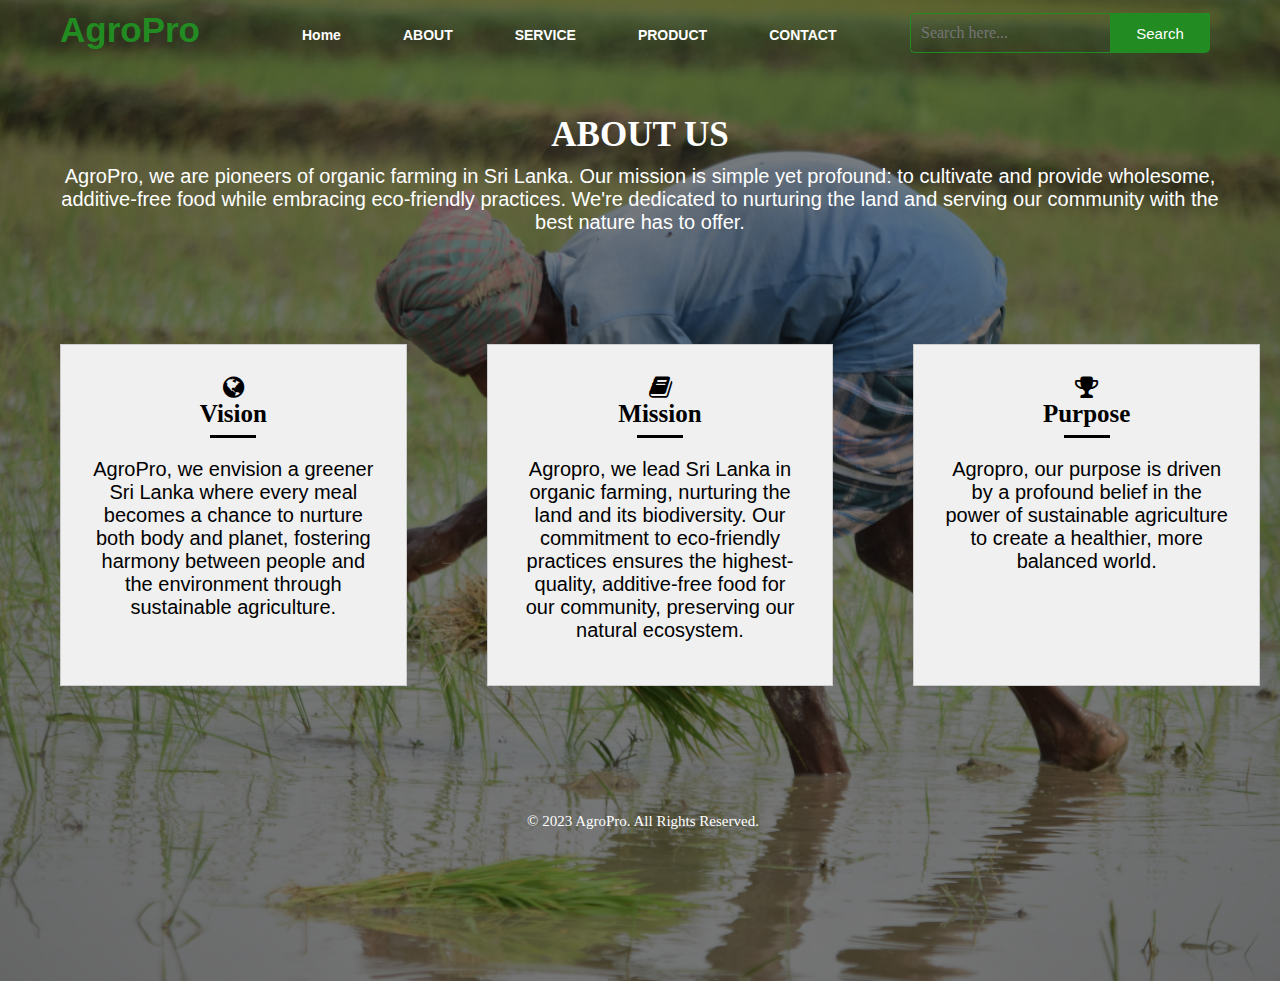
<file: about.html>
<!DOCTYPE html>
<html lang="en">
<head>
    <meta charset="utf-8">
    <title>About Page</title>
    <link rel="stylesheet" href="https://cdnjs.cloudflare.com/ajax/libs/font-awesome/4.7.0/css/font-awesome.min.css">
    <link rel="stylesheet" href="CSS/about.css">
</head>
<body>

    <div class="navbar">
        <div class="icon">
            <h2 class="logo">AgroPro</h2>
        </div>


        <div class="menu">
            <ul>
                <li><a href="index.html">Home</a></li>
                <li><a href="about.html">ABOUT</a></li>
                <li><a href="service.html">SERVICE</a></li>
                <li><a href="product.html">PRODUCT</a></li>
                <li><a href="contact.html">CONTACT</a></li>
            </ul>
        </div>

        <div class="search">
            <form action="search.php" method="post">
                <input class="srch" type="search" name="search" placeholder="Search here...">
                <button class="btn" type="submit">Search</button>
                </form>
        </div>
    </div>

    <div class="about">
        <h1>ABOUT US</h1>
        <p>AgroPro, we are pioneers of organic farming in Sri Lanka. 
            Our mission is simple yet profound: to cultivate and provide wholesome, additive-free food while embracing eco-friendly practices. 
            We're dedicated to nurturing the land and serving our community with the best nature has to offer.</p>
    </div>


    
    <div class="container">
        <div class="box">
            <i class="fa fa-globe"></i>
            <h2>Vision</h2>
            <hr>
            <p>AgroPro, we envision a greener Sri Lanka where every meal becomes a chance to nurture both body and planet,
                 fostering harmony between people and the environment through sustainable agriculture.</p>
        </div>
        <div class="box">
            <i class="fa fa-book"></i>
            <h2>Mission</h2>
            <hr>
            <p>Agropro, we lead Sri Lanka in organic farming, nurturing the land and its biodiversity. 
                Our commitment to eco-friendly practices ensures the highest-quality, additive-free food for our community, 
                preserving our natural ecosystem.</p>
        </div>
        <div class="box">
            <i class="fa fa-trophy"></i>
            <h2>Purpose</h2>
            <hr>
            <p>Agropro, our purpose is driven by a profound belief in the power of sustainable agriculture to create a healthier, 
                more balanced world.</p>
        </div>
    </div>

    
    <footer>
        <p>&copy; 2023 AgroPro. All Rights Reserved.</p>
      </footer>
      



</body>
</html>
</file>
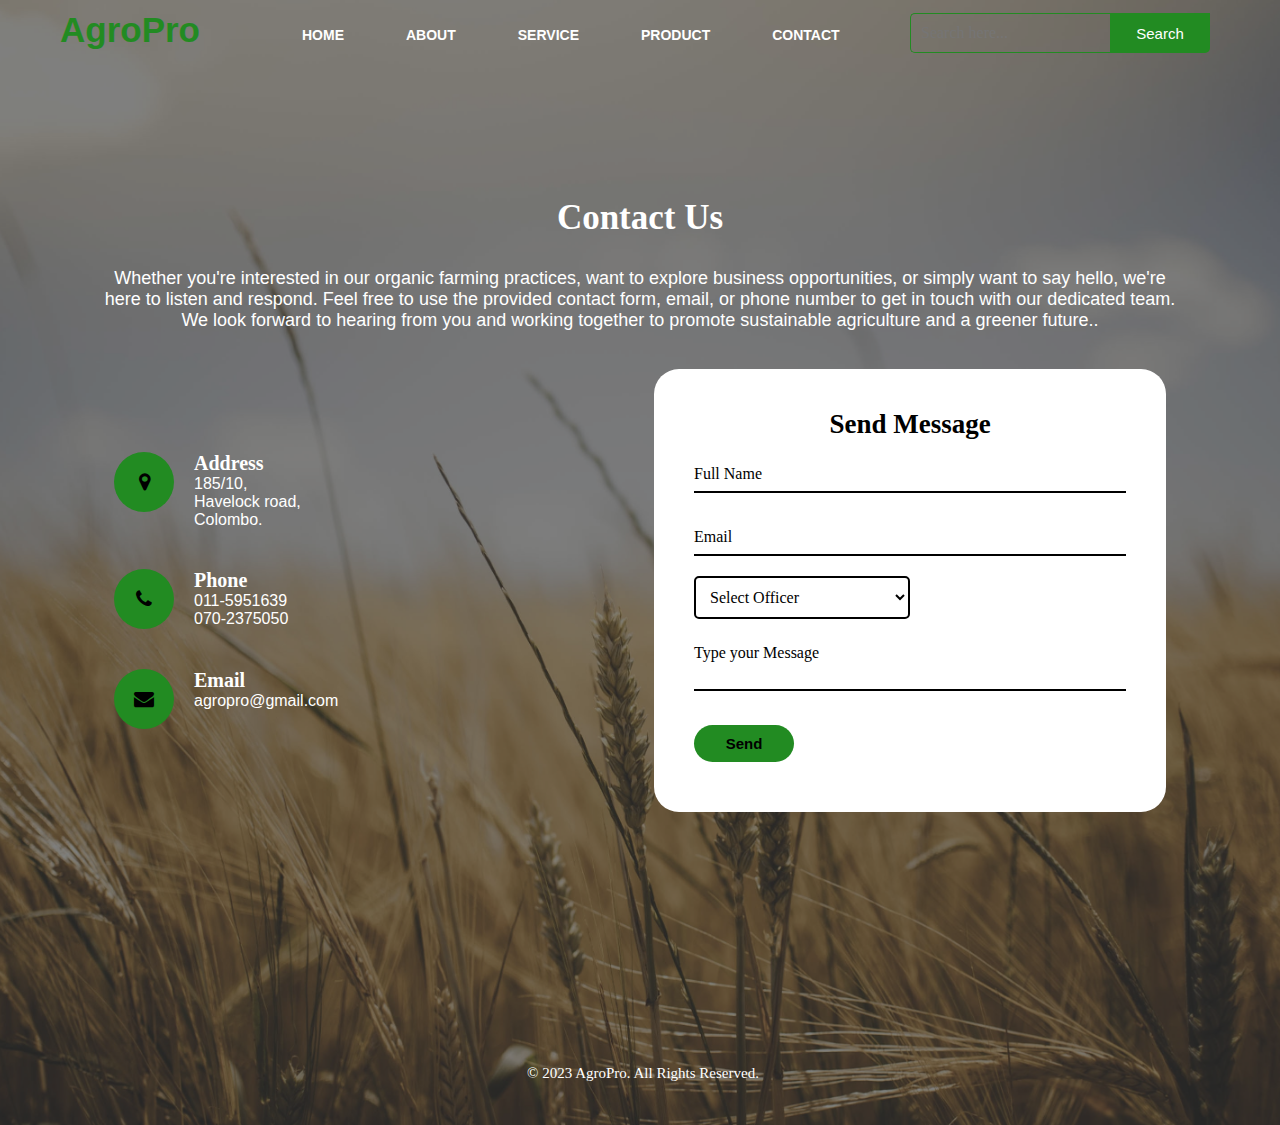
<file: contact.html>
<!DOCTYPE html>
<html lang="en">
<head>
    <meta charset="utf-8">
    <title>Contact page</title>
    <link rel="stylesheet" href="CSS/contact.css">
    <link rel="stylesheet" href="https://cdnjs.cloudflare.com/ajax/libs/font-awesome/4.7.0/css/font-awesome.min.css">
</head>

<body>

    <div class="navbar">
        <div class="icon">
            <h2 class="logo">AgroPro</h2>
        </div>

        <div class="menu">
            <ul>
                <li><a href="index.html">HOME</a></li>
                <li><a href="about.html">ABOUT</a></li>
                <li><a href="service.html">SERVICE</a></li>
                <li><a href="product.html">PRODUCT</a></li>
                <li><a href="contact.html">CONTACT</a></li>
            </ul>
        </div>

        <div class="search">
            <form action="search.php" method="post">
            <input class="srch" type="search" name="search" placeholder="Search here...">
            <button class="btn" type="submit">Search</button>
            </form>
        </div>
    </div>

    <section class="contact">
    <div class="content">
        <h2>Contact Us</h2>
        <p>Whether you're interested in our organic farming practices, want to explore business opportunities, 
            or simply want to say hello, we're here to listen and respond. Feel free to use the provided contact form, 
            email, or phone number to get in touch with our dedicated team. We look forward to hearing from you and 
            working together to promote sustainable agriculture and a greener future..</p>
    </div>
    <div class="container">
        <div class="contactInfo">
            <div class="box">
                <div class="icon"><i class="fa fa-map-marker"></i></div>
                <div class="text">
                    <h3>Address</h3>
                    <p>185/10,<br>Havelock road,<br> Colombo.</p>
                </div>
            </div>
            <div class="box">
                <div class="icon"><i class="fa fa-phone"></i></div>
                <div class="text">
                    <h3>Phone</h3>
                    <p>011-5951639<br>070-2375050</p>
                </div>
            </div>
            <div class="box">
                <div class="icon"><i class="fa fa-envelope"></i></div>
                <div class="text">
                    <h3>Email</h3>
                    <p>agropro@gmail.com</p>
                </div>
            </div>

        </div>
        <div class="contactForm">
            <form action="contact.php" method="post">
                <h2>Send Message</h2>
                <div class="inputbox">
                    <input type="text" name="full_name" required="required">
                    <span>Full Name</span>
                </div>
                <div class="inputbox">
                    <input type="text" name="email" required="required">
                    <span>Email</span>
                </div>
                <div class="inputbox">
                    <select name="officer" required="required">
                        <option value="">Select Officer</option>
                        <option value="Mr.Kamal Perera">Mr.Kamal Perera</option>
                        <option value="Mr.Nimal Wijethunga">Mr.Nimal Wijethunga</option>
                        <option value="Mr.Ruwan Kariyawasam">Mr.Ruwan Kariyawasam</option>
                        <span>Select Officer</span>
                    </select>
                
                <div class="inputbox">
                    <textarea name="message" required="required"></textarea>
                    <span>Type your Message</span>
                </div>
                <div class="inputbox">
                    <input type="submit" name="" value="Send">
                </div>
            </form>
        </div>
    </div>
    </section>

    
    <footer>
        <p>&copy; 2023 AgroPro. All Rights Reserved.</p>
      </footer>
</body>
</html>
</file>
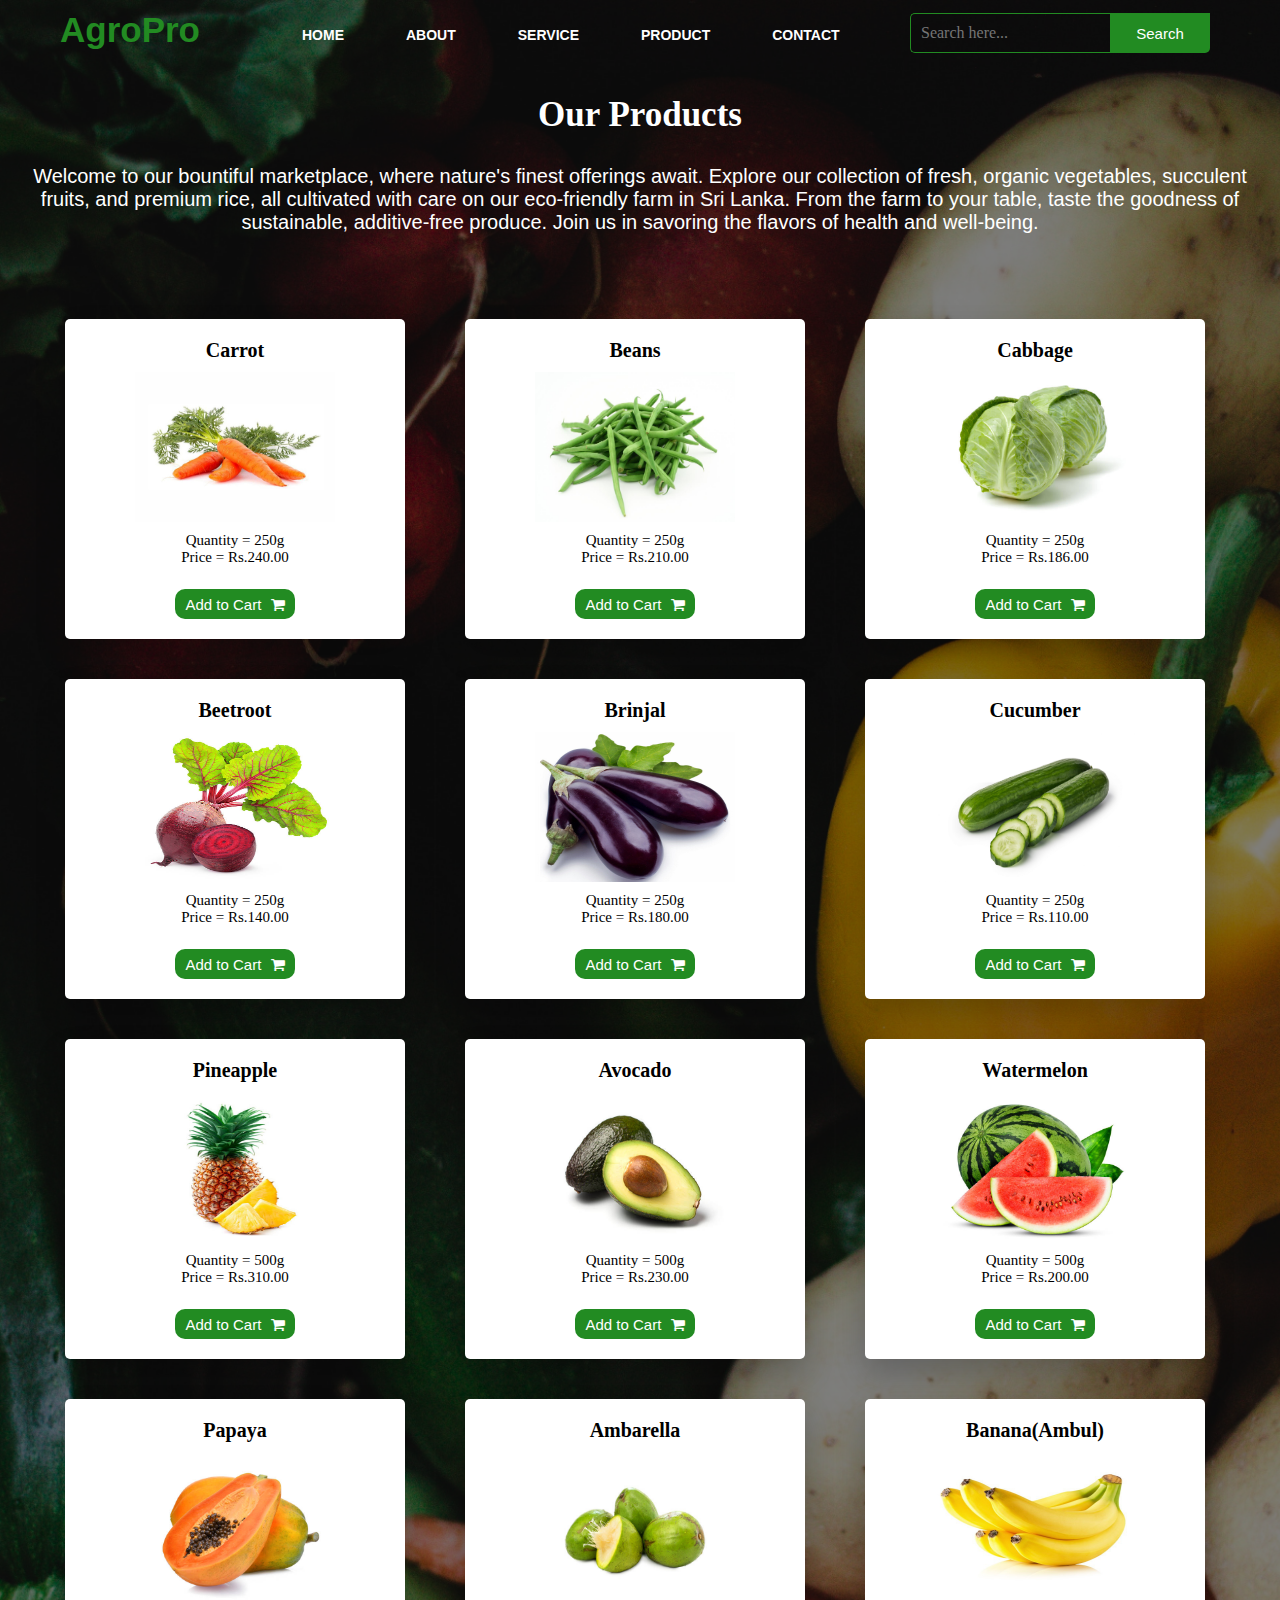
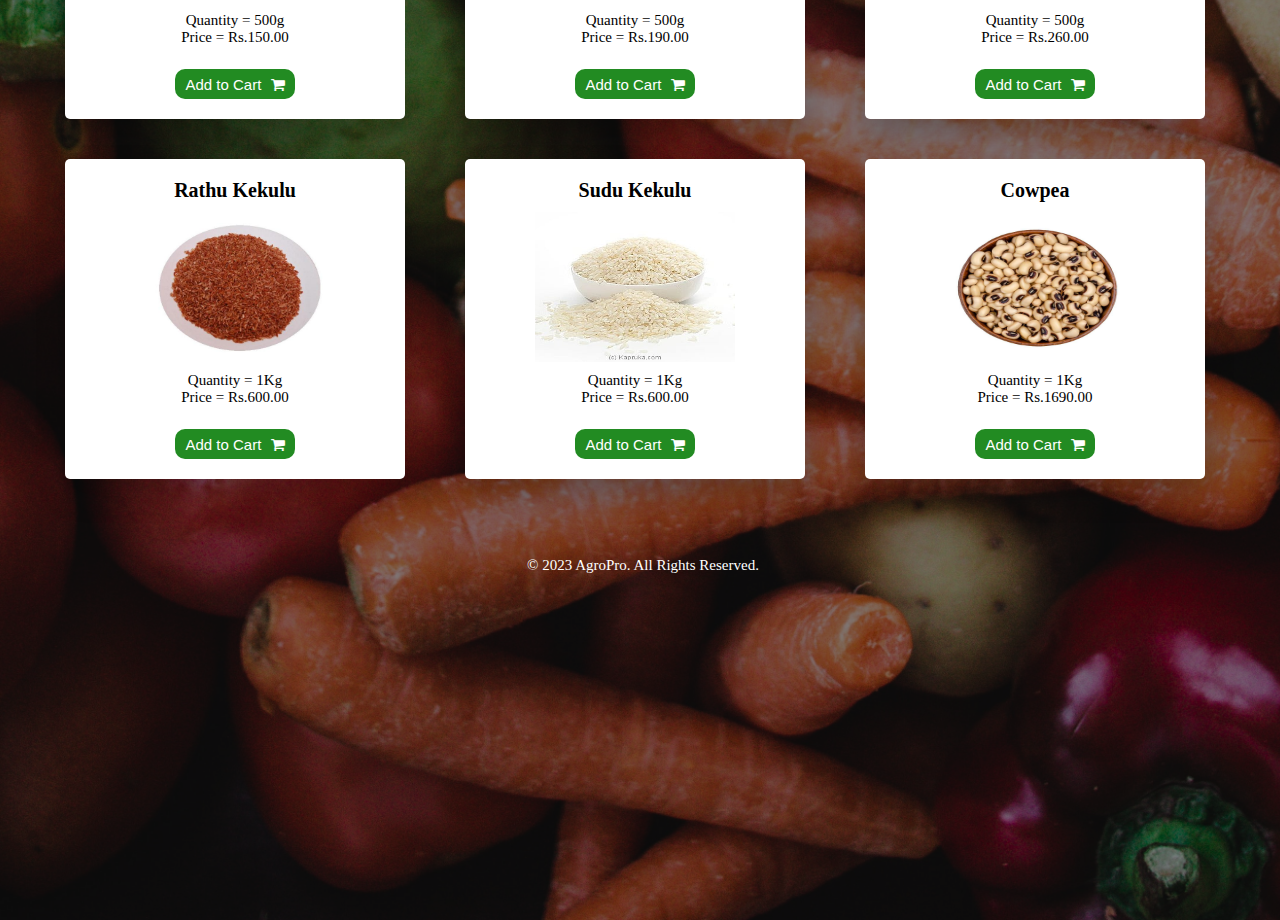
<file: product.html>
<!DOCTYPE html>
<html lang="en">
<head>
    <meta charset="utf-8">
    <title>About Page</title>
    <link rel="stylesheet" href="https://cdnjs.cloudflare.com/ajax/libs/font-awesome/4.7.0/css/font-awesome.min.css">
    <link rel="stylesheet" href="CSS/product.css">
</head>
<body>

    <div class="navbar">
        <div class="icon">
            <h2 class="logo">AgroPro</h2>
        </div>

        <div class="menu">
            <ul>
                <li><a href="index.html">HOME</a></li>
                <li><a href="about.html">ABOUT</a></li>
                <li><a href="service.html">SERVICE</a></li>
                <li><a href="product.html">PRODUCT</a></li>
                <li><a href="contact.html">CONTACT</a></li>
            </ul>
        </div>

        <div class="search">
            <form action="search.php" method="post">
            <input class="srch" type="search" name="search" placeholder="Search here...">
            <button class="btn" type="submit">Search</button>
            </form>
        </div>
    </div>

   <div class="container">
       <h1>Our Products</h1>
       <p>Welcome to our bountiful marketplace, where nature's finest offerings await. Explore our collection of fresh, organic vegetables, 
        succulent fruits, and premium rice, all cultivated with care on our eco-friendly farm in Sri Lanka. From the farm to your table, 
        taste the goodness of sustainable, additive-free produce. Join us in savoring the flavors of health and well-being.</p>

   

        <div class="content-box">

             <div>
                <div class="product">
                    <h2>Carrot</h2>
                    <img src="images/carrot.jpg" alt="carrot" width="200px" height="150px">
                    <p>Quantity = 250g <br>
                     Price = Rs.240.00</p>
                     <button class="btn">Add to Cart <span style="margin-left: 5px;"><i class="fa fa-shopping-cart"></i></span></button>
                    </div>

                <div class="product">
                    <h2>Beetroot</h2>
                    <img src="images/beetroot.jpg" alt="beetroot" width="200px" height="150px">
                    <p>Quantity = 250g <br>
                     Price = Rs.140.00</p>
                     <button class="btn">Add to Cart <span style="margin-left: 5px;"><i class="fa fa-shopping-cart"></i></span></button>
                    </div>

                <div class="product">
                    <h2>Pineapple</h2>
                    <img src="images/pineapple.jpg" alt="pineapple" width="200px" height="150px">
                    <p>Quantity = 500g <br>
                    Price = Rs.310.00</p>
                    <button class="btn">Add to Cart <span style="margin-left: 5px;"><i class="fa fa-shopping-cart"></i></span></button>
                </div>

                <div class="product">
                    <h2>Papaya</h2>
                    <img src="images/papaya.jpg" alt="papaya" width="200px" height="150px">
                    <p>Quantity = 500g <br>
                     Price = Rs.150.00</p>
                     <button class="btn">Add to Cart <span style="margin-left: 5px;"><i class="fa fa-shopping-cart"></i></span></button>
                    </div>

                <div class="product">
                    <h2>Rathu Kekulu</h2>
                    <img src="images/red-kekulu.jpeg" alt="Rathu kekulu" width="200px" height="150px">
                    <p>Quantity = 1Kg <br>
                    Price = Rs.600.00</p>
                    <button class="btn">Add to Cart <span style="margin-left: 5px;"><i class="fa fa-shopping-cart"></i></span></button>
                </div>
           </div>

           <div>
               <div class="product">
                  <h2>Beans</h2>
                  <img src="images/beans.jpg" alt="beans" width="200px" height="150px">
                  <p>Quantity = 250g <br>
                  Price = Rs.210.00</p>
                  <button class="btn">Add to Cart <span style="margin-left: 5px;"><i class="fa fa-shopping-cart"></i></span></button>
                </div>

               <div class="product">
                  <h2>Brinjal</h2>
                  <img src="images/brinjal.jpg" alt="brinjal" width="200px" height="150px">
                  <p>Quantity = 250g <br>
                  Price = Rs.180.00</p>
                  <button class="btn">Add to Cart <span style="margin-left: 5px;"><i class="fa fa-shopping-cart"></i></span></button>
                </div>

               <div class="product">
                  <h2>Avocado</h2>
                  <img src="images/avocado.jpg" alt="avocado" width="200px" height="150px">
                  <p>Quantity = 500g <br>
                  Price = Rs.230.00</p>
                  <button class="btn">Add to Cart <span style="margin-left: 5px;"><i class="fa fa-shopping-cart"></i></span></button>
                </div>

               <div class="product">
                  <h2>Ambarella</h2>
                  <img src="images/ambarella.jpg" alt="ambarella" width="200px" height="150px">
                  <p>Quantity = 500g <br>
                  Price = Rs.190.00</p>
                  <button class="btn">Add to Cart <span style="margin-left: 5px;"><i class="fa fa-shopping-cart"></i></span></button>
                </div>

                <div class="product">
                    <h2>Sudu Kekulu</h2>
                    <img src="images/white-kekulu.jpg" alt="sudu Kekulu" width="200px" height="150px">
                    <p>Quantity = 1Kg <br>
                    Price = Rs.600.00</p>
                    <button class="btn">Add to Cart <span style="margin-left: 5px;"><i class="fa fa-shopping-cart"></i></span></button>
                </div>
           </div>

           <div>
                <div class="product">
                    <h2>Cabbage</h2>
                    <img src="images/cabbage.jpg" alt="cabbage" width="200px" height="150px">
                    <p>Quantity = 250g <br>
                    Price = Rs.186.00</p>
                    <button class="btn">Add to Cart <span style="margin-left: 5px;"><i class="fa fa-shopping-cart"></i></span></button>
                </div>

                <div class="product">
                    <h2>Cucumber</h2>
                    <img src="images/cucumber.jpg" alt="cucumber" width="200px" height="150px">
                    <p>Quantity = 250g <br>
                    Price = Rs.110.00</p>
                    <button class="btn">Add to Cart <span style="margin-left: 5px;"><i class="fa fa-shopping-cart"></i></span></button>
                </div>

                <div class="product">
                    <h2>Watermelon</h2>
                    <img src="images/watermelon.jpg" alt="watermelon" width="200px" height="150px">
                    <p>Quantity = 500g <br>
                    Price = Rs.200.00</p>
                    <button class="btn">Add to Cart <span style="margin-left: 5px;"><i class="fa fa-shopping-cart"></i></span></button>
                </div>

               <div class="product">
                    <h2>Banana(Ambul)</h2>
                    <img src="images/banana.jpeg" alt="banana" width="200px" height="150px">
                    <p>Quantity = 500g <br>
                    Price = Rs.260.00</p>
                    <button class="btn">Add to Cart <span style="margin-left: 5px;"><i class="fa fa-shopping-cart"></i></span></button>
                </div>

               <div class="product">
                    <h2>Cowpea</h2>
                    <img src="images/cowpea.jpg" alt="Cowpea" width="200px" height="150px">
                    <p>Quantity = 1Kg <br>
                    Price = Rs.1690.00</p>
                    <button class="btn">Add to Cart <span style="margin-left: 5px;"><i class="fa fa-shopping-cart"></i></span></button>
               </div>
           </div>

        </div>
  </div>

  
  <footer>
    <p>&copy; 2023 AgroPro. All Rights Reserved.</p>
  </footer>

</body>
</html>
</file>
<file: CSS/about.css>
*{
    margin: 0;
    padding: 0;
}

body{
    width: 100%;
    background: linear-gradient(to top,rgba(0,0,0,0.5)50%,rgba(0,0,0,0.5)50%),
    url("../images/about.jpg");
    background-position: center;
    background-size: cover;
    height: 109vh;
}

.navbar{
    width: 1200px;
    height: 75px;
    margin: auto;
}

.icon{
    width: 200px;
    float: left;
    height: 70px;
}

.logo{
    color: forestgreen;
    font-size: 35px;
    font-family: Arial;
    padding-left: 20px;
    float: left;
    padding-top: 10px;
}


.menu{
    width: 400px;
    float: left;
    height: 70px;
}

ul{
    float: left;
    display: flex;
    justify-content: center;
    align-items: center;
}

ul li{
    list-style: none;
    margin-left: 62px;
    margin-top: 27px;
    font-size: 14px;
}

ul li a{
    text-decoration: none;
    color: white;
    font-family: Arial;
    font-weight: bold;
    transition: 0.4s ease-in-out;
}

ul li a:hover{
    color: forestgreen;
}



.search{
    width: 330px;
    float: left;
    margin-left: 270px;
}



.srch{
    font-family: 'Times New Roman';
    width: 200px;
    height: 40px;
    background: transparent;
    border: 1px solid forestgreen;
    margin-top: 13px;
    color: white;
    border-right: none;
    font-size: 16px;
    float: left;
    padding: 10px;
    border-bottom-left-radius: 5px;
    border-top-left-radius: 5px;
}

.btn{
    width: 100px;
    height: 40px;
    background: forestgreen;
    border: 2px forestgreen;
    margin-top: 13px;
    color: white;
    font-size: 15px;
    border-bottom-right-radius: 5px;
   border-bottom-right-radius: 5px;
}

 .btn:focus{
    outline: none;
 }

  .srch:focus{
    outline: none;
  }

.about{
    margin: 30px;
    padding: 10px;
}

.about h1{
    text-align: center;
    color: white;
    font-family: 'Times New Roman';
    font-weight: bold;
    font-size: 35px;
}

.about p{
    text-align: center;
    color: white;
    padding: 10px;
    font-family: Arial;
    font-size: 20px;
}

.container {
    display: flex;
    justify-content: space-between; 
    align-items: center; 
    padding: 20px;
}

.box {
    height: 280px;
    width: 300px;
    padding: 30px;
    background-color: #f0f0f0;
    border: 1px solid #ccc;
    text-align: center;
    margin: 40px;
}

.box:last-child {
    margin-right: 0;
}

.box i{
    font-size: 25px;
}

.box h2{
    font-family: 'Times New Roman';
    font-size: 25px;
    margin-bottom: 7px;
}

.box hr{
    width: 46px;
    height: 3px;
    background-color: black;
    margin: 0 auto;
    border: none;
  
}

.box p{
    margin-top: 20px;
    font-family: Arial;
    font-size: 20px;
}

.box:hover{
    background-color: forestgreen;
}

.box:hover i,
.box:hover h2,
.box:hover p{
    color: white;
}

.box:hover hr{
    background-color: white;
}

.box:hover i{
    transform: translateY(-20px);
}

.box:hover i,
.box:hover h2,
.box:hover hr{
    transition: all 400ms ease-in-out;
}

footer
    {
       text-align: center;
       font-family: 'Times New Roman', Times, serif;
       font-size: 15px;
       padding: 3px;
       color: white;
       position: relative;
       bottom: 0;
       left: 0;
       width: 100%;
       margin-top: 5%;

    }
</file>
<file: CSS/contact.css>
*{
    margin: 0;
    padding: 0;
}

body{
    width: 100%;
    background: linear-gradient(to top,rgba(0,0,0,0.5)50%,rgba(0,0,0,0.5)50%),
    url("../images/contact.jpg");
    background-position: center;
    background-size: cover;
    height: 125vh;
}

.navbar{
    width: 1200px;
    height: 75px;
    margin: auto;
}

.icon{
    width: 200px;
    float: left;
    height: 70px;
}

.logo{
    color: forestgreen;
    font-size: 35px;
    font-family: Arial;
    padding-left: 20px;
    float: left;
    padding-top: 10px;
}

.menu{
    width: 400px;
    float: left;
    height: 70px;
}

ul{
    float: left;
    display: flex;
    justify-content: center;
    align-items: center;
}

ul li{
    list-style: none;
    margin-left: 62px;
    margin-top: 27px;
    font-size: 14px;
}

ul li a{
    text-decoration: none;
    color: white;
    font-family: Arial;
    font-weight: bold;
    transition: 0.4s ease-in-out;
}

ul li a:hover{
    color: forestgreen;
}

.search{
    width: 330px;
    float: left;
    margin-left: 270px;
}



.srch{
    font-family: 'Times New Roman';
    width: 200px;
    height: 40px;
    background: transparent;
    border: 1px solid forestgreen;
    margin-top: 13px;
    color: white;
    border-right: none;
    font-size: 16px;
    float: left;
    padding: 10px;
    border-bottom-left-radius: 5px;
    border-top-left-radius: 5px;
}

.btn{
    width: 100px;
    height: 40px;
    background: forestgreen;
    border: 2px forestgreen;
    margin-top: 13px;
    color: white;
    font-size: 15px;
    border-bottom-right-radius: 5px;
   border-bottom-right-radius: 5px;
}

 .btn:focus{
    outline: none;
 }

  .srch:focus{
    outline: none;
  }

.contact
{
    position: relative;
    min-height: 100vh;
    padding: 50px 100px;
    display: flex;
    justify-content: center;
    align-items: center;
    flex-direction: column;
}

.contact .content{
    max-width: 1400px;
    text-align: center;
    
}

.contact .content h2{
    font-family: 'Times New Roman';
    font-size: 35px;
    font-weight: bold;
    color: white;
    text-align: center;
    margin-top: -13%;
}

.contact .content p{
    font-family: Arial;
    font-size: 18px;
    font-weight: 300;
    color: white;
    margin-top: 30px;
}


.container{
    width: 100%;
    display: flex;
    justify-content: center;
    align-items: center;
    margin-top: 30px;
}

.container .contactInfo{
    width: 50%;
    display: flex;
    flex-direction: column;
}

.container .contactInfo .box{
    position: relative;
    padding: 20px 0;
    display: flex; 
}

.container .contactInfo .box .icon{
    width: 60px;
    height: 60px;
    background: forestgreen;
    display: flex;
    justify-content: center;
    align-items: center;
    border-radius: 50%;
    font-size: 20px;
}

.container .contactInfo .box .text{
    display: flex;
    margin-left: 20px;
    font-family: Arial;
    font-size: 16px;
    color: white;
    flex-direction: column;
    font-weight: 300;
}

.container .contactInfo .box .text h3{
    font-weight: bold;
    color: white;
    font-size: 20px;
    font-family: Verdana;
}

.contactForm{
    width: 40%;
    padding: 40px;
    border-radius: 25px;
    background:white;
}

.contactForm h2{
    font-size: 30px; 
    font-family: Verdana;
    text-align: center;
    color: black;
    font-size: 27px;
    font-weight: bold;
}

.contactForm .inputbox{
    position: relative;
    width: 100%;
    margin-top: 10px;
    
}

.contactForm .inputbox input,
.contactForm .inputbox textarea{
    width: 100%;
    padding: 5px 0;
    font-size: 18px;
    margin: 10px 0;
    background: white;
    border: none;
    border-bottom: 2px solid black;
    outline: none;
    resize: none;
}

.contactForm .inputbox span{
    position: absolute;
    left: 0;
    padding: 5px 0;
    font-size: 16px;
    margin: 10px 0;
    pointer-events: none;
    transition: 0.5s;
    color: black;
}

.contactForm select {
    width: 50%;
    padding: 10px;
    font-family: 'Times New Roman', Times, serif;
    font-size: 16px;
    border: 2px solid black;
    border-radius: 5px;
    background-color: #fff;
    color: black; 
}

.contactForm select:focus {
    border-color: forestgreen; 
}

.contactForm .inputbox input:focus ~ span,
.contactForm .inputbox input:valid ~ span,
.contactForm .inputbox textarea:focus ~ span,
.contactForm .inputbox input:valid ~ span{
    color: forestgreen;
    font-size: 12px;
    transform: translateY(-20px);
}

.contactForm .inputbox input[type="submit"]{
    width: 100px;
    background: forestgreen;
    color: black;
    border: none;
    cursor: pointer;
    padding: 10px;
    font-size: 15px;
    font-weight: bold;
    border-radius: 25px;
}

.contactForm .inputbox input[type="submit"]:hover{
    background: forestgreen;
    color: white;
}

footer
    {
       text-align: center;
       font-family: 'Times New Roman', Times, serif;
       font-size: 15px;
       padding: 3px;
       color: white;
       position: relative;
       bottom: 0;
       left: 0;
       width: 100%;
       margin-top: -1%;

    }
</file>
<file: CSS/product.css>
*{
    margin: 0;
    padding: 0;
}

body{
    width: 100%;
    background: linear-gradient(to top,rgba(0,0,0,0.5)50%,rgba(0,0,0,0.5)50%),
    url("../images/product.jpg");
    background-position: center;
    background-size: cover;
    height: 280vh;
}

.navbar{
    width: 1200px;
    height: 75px;
    margin: auto;
}

.icon{
    width: 200px;
    float: left;
    height: 70px;
}

.logo{
    color: forestgreen;
    font-size: 35px;
    font-family: Arial;
    padding-left: 20px;
    float: left;
    padding-top: 10px;
}

.menu{
    width: 400px;
    float: left;
    height: 70px;
}

ul{
    float: left;
    display: flex;
    justify-content: center;
    align-items: center;
}

ul li{
    list-style: none;
    margin-left: 62px;
    margin-top: 27px;
    font-size: 14px;
}

ul li a{
    text-decoration: none;
    color: white;
    font-family: Arial;
    font-weight: bold;
    transition: 0.4s ease-in-out;
}

ul li a:hover{
    color: forestgreen;
}

.search{
    width: 330px;
    float: left;
    margin-left: 270px;
}



.srch{
    font-family: 'Times New Roman';
    width: 200px;
    height: 40px;
    background: transparent;
    border: 1px solid forestgreen;
    margin-top: 13px;
    color: white;
    border-right: none;
    font-size: 16px;
    float: left;
    padding: 10px;
    border-bottom-left-radius: 5px;
    border-top-left-radius: 5px;
}

.btn{
    width: 100px;
    height: 40px;
    background: forestgreen;
    border: 2px forestgreen;
    margin-top: 13px;
    color: white;
    font-size: 15px;
    border-bottom-right-radius: 5px;
   border-bottom-right-radius: 5px;
}

 .btn:focus{
    outline: none;
 }

  .srch:focus{
    outline: none;
  }

.container{
    min-height: 100vh;
    display: flex;
    justify-content: center;
    align-items: center;
    flex-direction: column;
    padding-top: 15px;
}

.container h1{
    text-align: center;
    color: white;
    font-family: 'Times New Roman';
    font-weight: bold;
    font-size: 35px;
    margin-bottom: 15px;
    padding: 5px 15px;
}

.container p{
    text-align: center;
    color: white;
    padding: 10px;
    font-family: Arial;
    font-size: 20px;
}

.content-box{
    width: 1000px;
    display: flex;
    flex-direction: row;
    justify-content: flex-start;
    align-items: center;
    padding: 35px;
    margin-left: auto;
    margin-right: 325px;
}

.product{
    min-height: 240px;
    width: 300px;
    padding: 20px;
    border-radius: 5px;
    display: flex;
    justify-content: center;
    align-items: center;
    flex-direction: column;
    box-shadow: 0 15px 30px rgba(0,0,0,0.2);
    background: white;
    margin: 40px 30px;
    transition: 0.3s;
}

.product h2{
    margin-bottom: 10px;
    text-align: center;
    font-size: 20px;
}

.product > p{
    color: black;
    text-align: center;
    font-family: 'Times New Roman', Times, serif;
    font-size: 15px;
}

.product .btn{
    width: 120px;
    height: 30px;
    background:forestgreen;
    border: none;
    font-size: 15px;
    border-radius: 10px;
    cursor: pointer;
    transition: .4s ease;
}

.product .btn:hover{
    background: black;
    color: white;
}

footer
    {
       text-align: center;
       font-family: 'Times New Roman', Times, serif;
       font-size: 15px;
       padding: 3px;
       color: white;
       position: relative;
       bottom: 0;
       left: 0;
       width: 100%;
       margin-top: 0%;

    }
</file>
